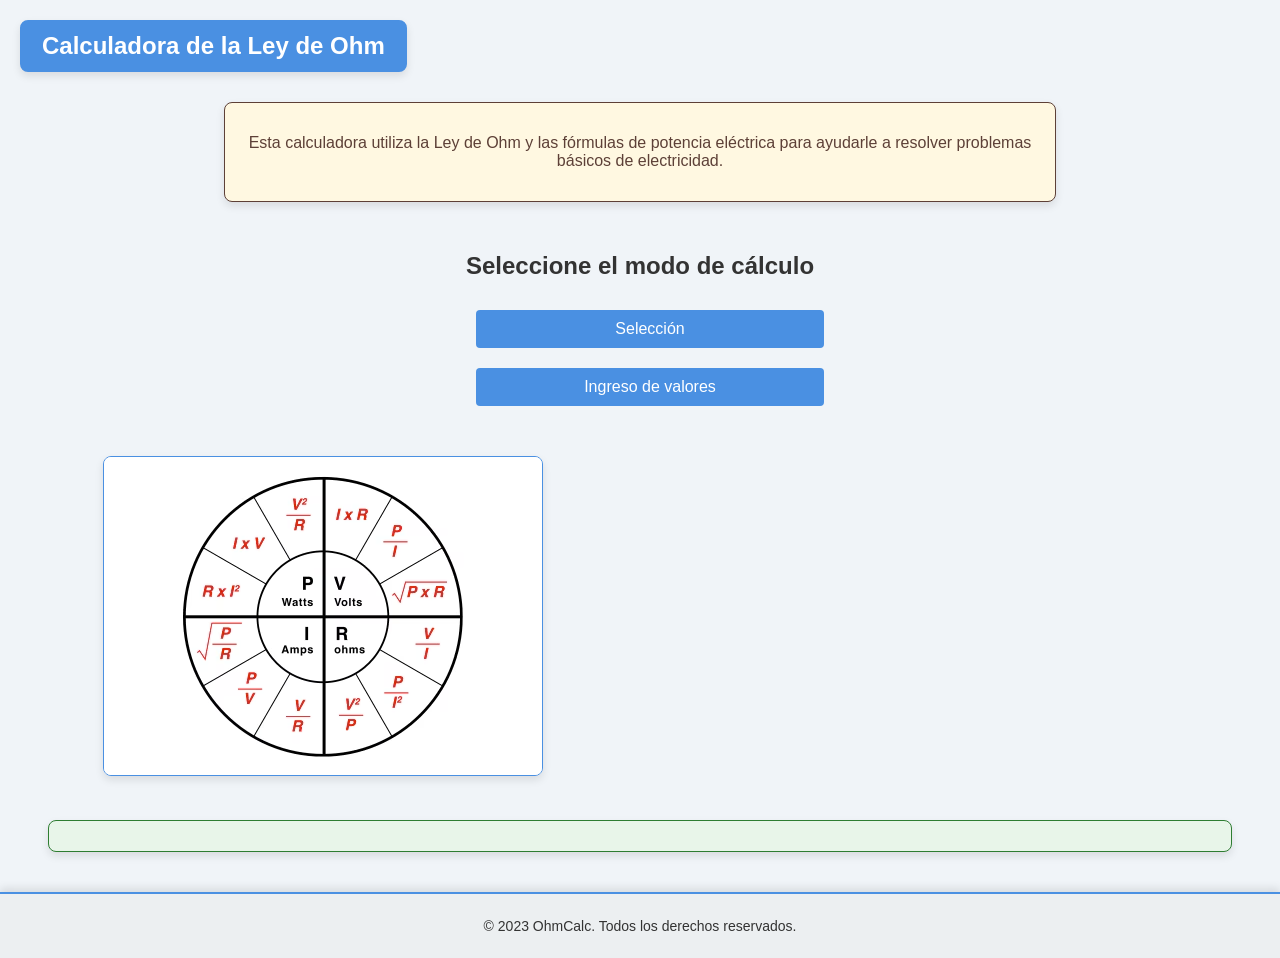
<file: OhmCalc/src/index.html>
<!DOCTYPE html>
<html lang="en">
<head>
    <meta charset="UTF-8">
    <meta name="viewport" content="width=device-width, initial-scale=1.0">
    <title>OhmCalc - Calculadora de la Ley de Ohm</title>
    <link rel="stylesheet" href="styles/style.css">
</head>

<body>
    <!-- Título principal -->
    <h1>Calculadora de la Ley de Ohm</h1>

    <!-- Descripción de la calculadora -->
    <div id="description">
        <p>Esta calculadora utiliza la Ley de Ohm y las fórmulas de potencia eléctrica para ayudarle a resolver problemas básicos de electricidad.</p>
    </div>

    <!-- Selección de modo -->
    <div id="modeSelection">
        <h2>Seleccione el modo de cálculo</h2>
        <button type="button" onclick="showMode('mode1')">Selección</button>
        <button type="button" onclick="showMode('mode2')">Ingreso de valores</button>
    </div>

    <!-- Contenedor de modos -->
    <main id="modesContainer">
        <!-- Modo 1: Selección de cálculo -->
        <form id="ohmCalcForm" style="display: none;">
            <h2>Seleccione qué desea calcular</h2>
            <label for="calculationType">¿Qué desea calcular?</label>
            <select id="calculationType" onchange="updateForm()">
                <option value="" disabled selected>Seleccione una opción</option>
                <option value="voltage">Calcular Voltaje (V)</option>
                <option value="current">Calcular Corriente (I)</option>
                <option value="resistance">Calcular Resistencia (R)</option>
                <option value="power">Calcular Potencia (P)</option>
            </select>

            <div id="inputFields"></div>

            <button type="button" onclick="calculate()">Calcular</button>
            <button type="reset" class="secondary">Restablecer</button>
        </form>

        <!-- Modo 2: Ingreso de valores -->
        <form id="allCalcForm" style="display: none;">
            <h2>Ingrese al menos 2 valores</h2>
            <label for="voltage">Voltaje (V):</label>
            <input type="number" id="voltageAll" placeholder="Ingrese voltaje">
            <label for="current">Corriente (I):</label>
            <input type="number" id="currentAll" placeholder="Ingrese corriente">
            <label for="resistance">Resistencia (R):</label>
            <input type="number" id="resistanceAll" placeholder="Ingrese resistencia">
            <label for="power">Potencia (P):</label>
            <input type="number" id="powerAll" placeholder="Ingrese potencia">

            <button type="button" onclick="calculateAll()">Calcular Todo</button>
            <button type="reset" class="secondary">Restablecer</button>
        </form>

        <!-- Imagen de fórmulas -->
        <div id="formulaImage">
            <img src="images/formulas.png" alt="Fórmulas de la Ley de Ohm y Potencia Eléctrica">
        </div>
    </main>

    <!-- Contenedor de resultados -->
    <div id="result"></div>

    <!-- Pie de página -->
    <footer>
        <p>© 2023 OhmCalc. Todos los derechos reservados.</p>
    </footer>

    <script src="scripts/app.js"></script>
</body>
</html>
</file>
<file: OhmCalc/src/styles/style.css>
/* General Styles */
body {
    font-family: Arial, sans-serif;
    background-color: #f0f4f8; /* Fondo claro */
    color: #333333; /* Texto oscuro */
    margin: 0;
    padding: 0;
    display: flex;
    flex-direction: column;
    align-items: center;
}

/* Header Styles */
h1 {
    align-self: flex-start;
    margin: 20px;
    padding: 10px 20px;
    background-color: #4a90e2; /* Azul pastel */
    color: #ffffff; /* Texto blanco */
    border: 2px solid #4a90e2;
    border-radius: 8px;
    font-size: 24px;
    box-shadow: 0 4px 8px rgba(0, 0, 0, 0.1);
}

/* Description Styles */
#description {
    margin: 10px 0;
    padding: 15px;
    background-color: #fff8e1; /* Beige claro */
    border: 1px solid #5d4037; /* Marrón suave */
    border-radius: 8px;
    font-size: 16px;
    color: #5d4037; /* Texto marrón */
    box-shadow: 0 4px 8px rgba(0, 0, 0, 0.1);
    max-width: 800px;
    text-align: center;
}

/* Main Layout */
main {
    display: flex;
    justify-content: space-between;
    align-items: flex-start;
    width: 90%;
    max-width: 1200px;
    margin: 20px 0;
}

/* Form Styles */
form {
    background: #ffffff; /* Fondo blanco */
    padding: 20px;
    border-radius: 8px;
    box-shadow: 0 4px 8px rgba(0, 0, 0, 0.1);
    width: 45%;
    color: #333333; /* Texto oscuro */
    border: 1px solid #4a90e2; /* Azul pastel */
    margin-bottom: 20px; /* Espaciado entre formularios */
}

label {
    display: block;
    margin-bottom: 8px;
    font-weight: bold;
}

select, input {
    width: 100%;
    padding: 10px;
    margin-bottom: 15px;
    border: 1px solid #4a90e2; /* Azul pastel */
    border-radius: 4px;
    font-size: 16px;
    background-color: #ffffff; /* Fondo blanco */
    color: #333333; /* Texto oscuro */
}

/* Button Styles */
button {
    width: 100%;
    padding: 10px;
    background-color: #4a90e2; /* Azul pastel */
    color: #ffffff; /* Texto blanco */
    border: none;
    border-radius: 4px;
    font-size: 16px;
    cursor: pointer;
    transition: background-color 0.3s;
}

button:hover {
    background-color: #357ABD; /* Azul más oscuro */
}

button.secondary {
    margin-top: 10px;
    background-color: #e57373; /* Rojo pastel */
    color: #ffffff; /* Texto blanco */
    border: none;
    border-radius: 4px;
    font-size: 16px;
    cursor: pointer;
    transition: background-color 0.3s;
}

button.secondary:hover {
    background-color: #d32f2f; /* Rojo más oscuro */
}

/* Button Container Styles */
#ohmCalcForm button {
    width: auto; /* Ajustar ancho automático */
    padding: 10px 20px; /* Espaciado interno */
    display: inline-block; /* Mostrar en línea */
    margin-right: 10px; /* Espaciado entre botones */
}

#ohmCalcForm button:last-child {
    margin-right: 0; /* Eliminar margen del último botón */
}

/* Formula Image Styles */
#formulaImage {
    width: 45%;
    text-align: center;
}

#formulaImage img {
    max-width: 100%;
    height: auto;
    border: 1px solid #4a90e2; /* Azul pastel */
    border-radius: 8px;
    box-shadow: 0 4px 8px rgba(0, 0, 0, 0.1);
}

/* Result Styles */
#result {
    margin: 20px 0;
    padding: 15px;
    background-color: #e8f5e9; /* Verde claro */
    border: 1px solid #2e7d32; /* Verde oscuro */
    border-radius: 8px;
    font-size: 16px;
    color: #2e7d32; /* Texto verde oscuro */
    box-shadow: 0 4px 8px rgba(0, 0, 0, 0.1);
    width: 90%; /* Ajuste para mostrar resultados de ambos modos */
    text-align: center;
}

/* Mode Selection Styles */
#modeSelection {
    margin: 20px 0;
    text-align: center;
}

#modeSelection button {
    margin: 10px;
    padding: 10px 20px;
    background-color: #4a90e2; /* Azul pastel */
    color: #ffffff; /* Texto blanco */
    border: none;
    border-radius: 4px;
    font-size: 16px;
    cursor: pointer;
    transition: background-color 0.3s;
}

#modeSelection button:hover {
    background-color: #357ABD; /* Azul más oscuro */
}

/* Footer Styles */
footer {
    width: 100%;
    background-color: #eceff1; /* Gris claro */
    color: #333333; /* Texto oscuro */
    text-align: center;
    padding: 10px 0;
    border-top: 2px solid #4a90e2; /* Azul pastel */
    font-size: 14px;
    box-shadow: 0 -4px 8px rgba(0, 0, 0, 0.1);
    margin-top: 20px;
}
</file>
